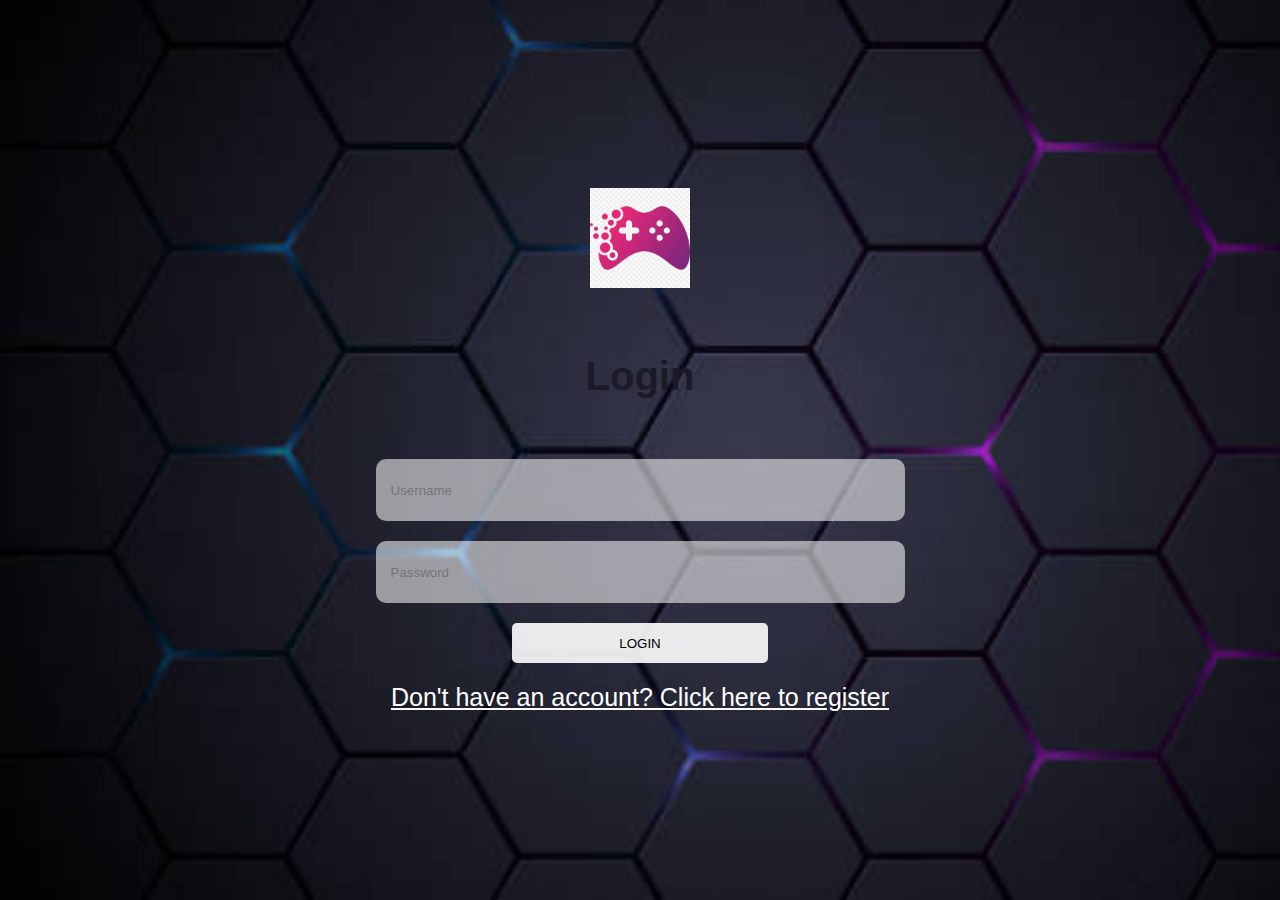
<file: index.html>
<!DOCTYPE html>
<html lang="en">

<head>
    <meta charset="UTF-8">
    <meta http-equiv="X-UA-Compatible" content="IE=edge">
    <meta name="viewport" content="width=device-width, initial-scale=1.0">
    <title>GameCatcher</title>
</head>

<body>
    <script>
        if (!localStorage.hasOwnProperty("username")) {
            window.location.replace("../login_register");
        } else {
            window.location.replace("frontpage")
        }

    </script>
</body>

</html>
</file>
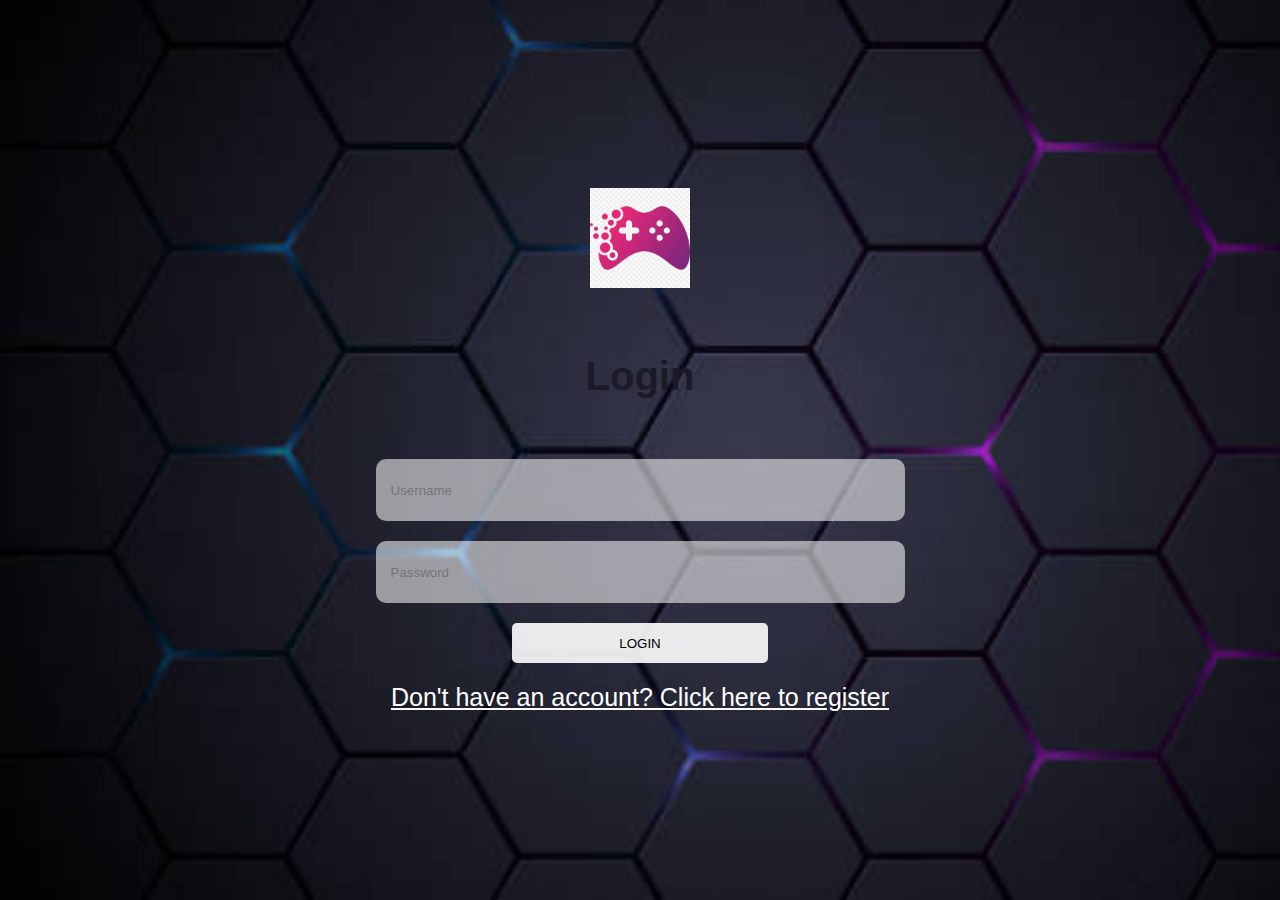
<file: frontpage/index.html>
<!DOCTYPE html>
<html lang="en">

<head>
    <meta charset="UTF-8">
    <meta http-equiv="X-UA-Compatible" content="IE=edge">
    <meta name="viewport" content="width=device-width, initial-scale=1.0">
    <link rel="stylesheet" href="./css/frontpage.css">
    <link rel="stylesheet" href="./css/scroll_function_style.css">
    <title>GameCatcher</title>
</head>

<body>
    <div id="frontpage_wrapper">
        <div id="sidebar">
            <div id="main_page"></div>
            <div id="saved"></div>
            <div id="chat"></div>
            <div id="friends"></div>
            <div id="settings"></div>

        </div>


        <div id="center_piece">

            <div id="profile_and_welcome_text">
                <div id="welcome_text">
                    <h1>Hello !</h1>
                    <p>Lets begin todays game browsing</p>
                </div>

                <div id="profile_and_welcome_text_wrapper">
                    <div id="search_function"></div>
                    <div id="profile"></div>
                </div>
            </div>



            <div id="games_section">

                <div id="genres">
                    <div id="first_arrow">&#8592;</div>
                    <div id="genre_wrapper">
                        <div id="first_genra"></div>
                        <div id="second_genra"></div>
                        <div id="third_genra"></div>
                        <div id="fourth_genra"></div>
                    </div>
                    <div id="second_arrow"> &#8594; </div>
                </div>

                <div id="platfroms">
                    <div id="platfroms_Text"></div>
                    <div class="wrapper">
                        <div data-id="186" class="platform" id="Xbox"></div>
                        <div data-id="187" class="platform" id="Playstation"></div>
                        <div data-id="7" class="platform" id="Nintendo_Switch"></div>
                        <div data-id="4" class="platform" id="PC"></div>
                    </div>
                </div>

                <div id="games">
                    <div id="first_arrow2">&#8592;</div>
                    <div id="games_wrapper">
                        <div class="game_1"></div>
                        <div class="game_2"></div>
                        <div class="game_3"></div>
                        <div class="game_4"></div>
                    </div>
                    <div id="second_arrow2"> &#8594; </div>
                </div>
            </div>


            <footer>

            </footer>
        </div>

    </div>


    <div id="general_notifications_container"></div>

    <script type="module" src="./js/front_page.js"></script>
    <script type="module" src="./js/forum.js"></script>
    <script type="module" src="./js/game_collection.js"></script>
    <script type="module" src="./js/search_game.js"></script>
    <script type="module" src="../utils/fetch_functions.js"></script>
    <script type="module" src="../utils/functions.js"></script>
</body>

</html>
</file>
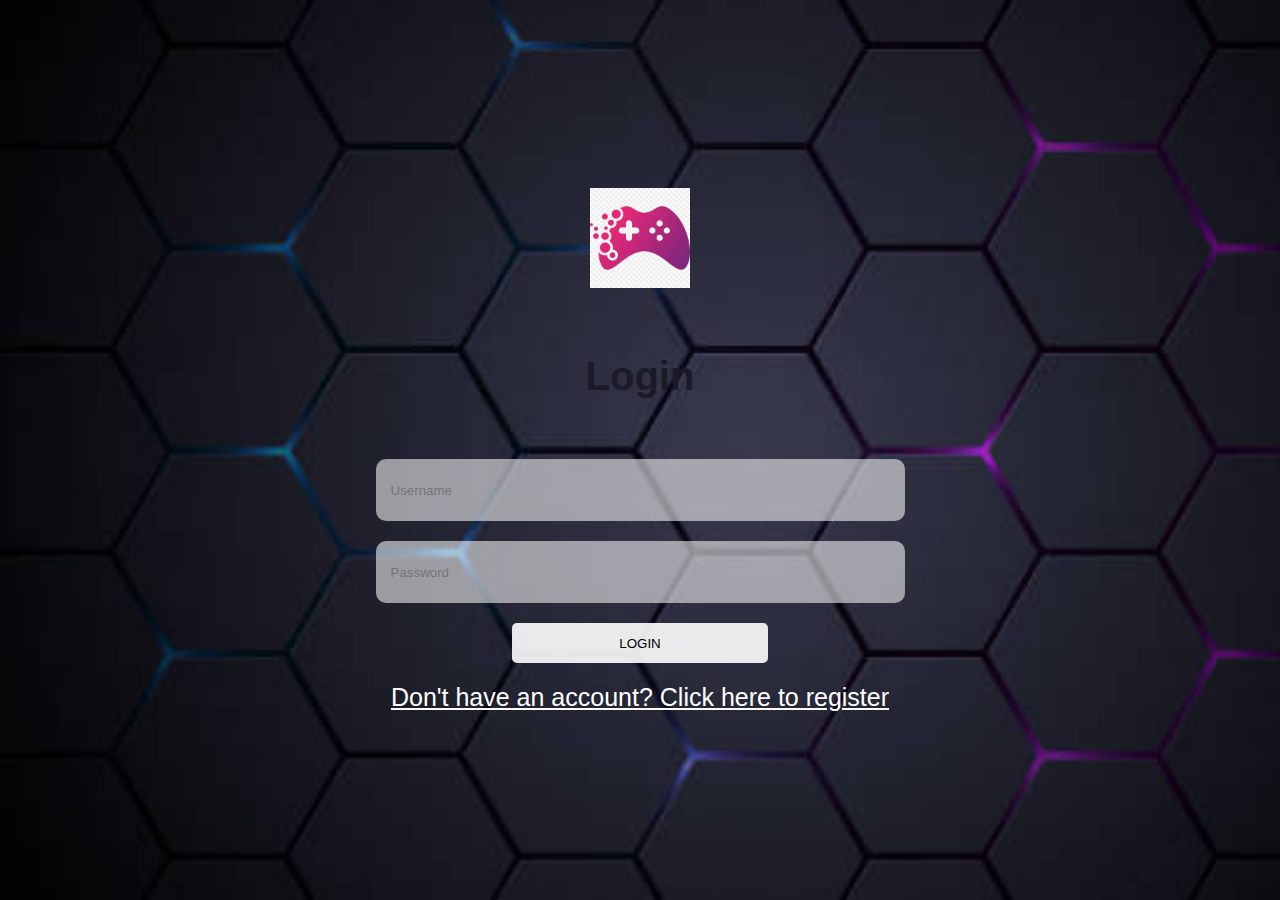
<file: login_register/index.html>
<!DOCTYPE html>
<html lang="en">

<head>
    <meta charset="UTF-8">
    <meta http-equiv="X-UA-Compatible" content="IE=edge">
    <meta name="viewport" content="width=device-width, initial-scale=1.0">
    <title>Game Catcher</title>
    <link rel="stylesheet" href="./css/login_register.css">
    <script type="module" defer src="./js/index.js"></script>
</head>

<body>

    <section id="container">
        <div id="flex_container">
            <div id="input_section">
                <div id="logo"></div>
                <h1>Login</h1>
                <form action="INSERT_HERE" method="GET" id="form">
                    <input type="text" name="username" placeholder="Username">
                    <input type="password" name="password" placeholder="Password">
                    <button type="submit">LOGIN</button>
                </form>
                <div id="too_register">Don't have an account? Click here to register</div>
            </div>
        </div>
    </section>

</body>

</html>
</file>
<file: frontpage/css/frontpage.css>
body {
    margin: 0;

}

* {
    font-family: 'Gill Sans', 'Gill Sans MT', Calibri, 'Trebuchet MS', sans-serif;
}

#frontpage_wrapper {
    display: flex;
    width: 100vw;
    min-height: 100vh;

    color: white;
    background-color: rgb(24, 24, 33);
    overflow-x: hidden;
}

h1 {
    margin: 0;
}

p {
    margin: 0;
}

#sidebar {
    min-width: 100px;
    min-height: 100vh;
    background-color: rgb(34, 34, 46);

    display: flex;
    flex-direction: column;
    justify-content: center;
    align-items: center;
    gap: 100px;
}

#sidebar>div:hover {
    cursor: pointer;
    transition-duration: 200ms;
    transform: scale(1.2);
}

#center_piece {
    width: 100%;
    min-height: 100vh;
}

#main_page {
    width: 50px;
    height: 50px;
    background-image: url("../general_media/logo.png");
    background-position: center;
    background-size: contain;
    background-repeat: no-repeat;
}

#friends {
    width: 50px;
    height: 50px;
    background-image: url("../general_media/friends_logo.svg");
    background-position: center;
    background-size: contain;
    background-repeat: no-repeat;
}

#logo {
    margin-bottom: 100px;
}

#chat {
    width: 50px;
    height: 50px;
    background-image: url("../general_media/chat.svg");
    background-position: center;
    background-size: contain;
    background-repeat: no-repeat;
}

#saved {
    width: 50px;
    height: 50px;
    background-image: url("../general_media/collection.svg");
    background-position: center;
    background-size: contain;
    background-repeat: no-repeat;
}

#settings {
    width: 50px;
    height: 50px;
    background-image: url("../general_media/settings.svg");
    background-position: center;
    background-size: contain;
    background-repeat: no-repeat;
}

#profile_and_welcome_text {
    display: flex;
    width: 100%;
    min-height: 100px;
}

#welcome_text {
    display: flex;
    flex-direction: column;
    justify-content: flex-end;
    margin-left: 50px;
    width: 100%;
    font-size: 20px;
}

#profile_and_welcome_text_wrapper {
    width: 100%;
    display: flex;
    justify-content: flex-end;
    align-items: center;
    gap: 20px;
    padding-right: 100px;
}

#profile {
    width: 70px;
    height: 70px;
    border-radius: 50%;
    background-color: gray;
}

#search_function {
    width: 40px;
    height: 40px;
    background-image: url("../general_media/pngwing.com.png");
    background-position: center;
    background-size: cover;
}

#search_function:hover {
    cursor: pointer;
}


#games_section {
    margin-top: 50px;
    width: 100%;

}

#genres {
    width: 100%;
    display: flex;
    justify-content: center;
    align-items: center;
    gap: 20px;
    text-align: center;
}

#genre_wrapper {
    display: flex;
    justify-content: center;
    align-items: center;
    gap: 20px;
}

#genres>div:hover {
    cursor: pointer;
}

#first_genra {
    width: 200px;
    height: 200px;
    border-radius: 20px;
    background-color: gray;
    position: relative;
    transition-property: transform, right, filter, border;
}

#second_genra {
    width: 200px;
    height: 200px;
    border-radius: 20px;
    background-color: gray;
}

#second_genra {
    width: 200px;
    height: 200px;
    border-radius: 20px;
    background-color: gray;
}

#third_genra {
    width: 200px;
    height: 200px;
    border-radius: 20px;
    background-color: gray;
}

#fourth_genra {
    width: 200px;
    height: 200px;
    border-radius: 20px;
    background-color: gray;
    position: relative;
    transition-property: transform, left, filter;
}

#first_arrow,
#first_arrow2,
#second_arrow,
#second_arrow2 {
    width: 50px;
    height: 50px;
    border-radius: 20px;
    background-color: gray;
    display: flex;
    justify-content: center;
    align-items: center;
    user-select: none;
}

#first_arrow:hover,
#second_arrow:hover,
#first_arrow2:hover,
#second_arrow:hover {
    cursor: pointer;
    user-select: none;
}

#first_arrow:active,
#second_arrow:active {
    cursor: pointer;
    background-color: rgba(128, 128, 128, 0.415);
    user-select: none;
}



#games {
    width: 100%;
    display: flex;
    justify-content: center;
    align-items: center;
    gap: 20px;
    margin-bottom: 40px;
}

#platfroms {
    margin-top: 150px;
    width: 100%;
    min-height: 250px;
    display: grid;
}

#currently_shown_games {
    display: flex;
    justify-content: center;
    gap: 10px;
    align-self: end;
    margin-bottom: 20px;
}

.wrapper {
    grid-row: 1;
    display: flex;
    gap: 40px;
    display: flex;
    justify-content: center;
    align-items: center;
}


#last_played_text {
    margin-left: 25px;
}


.game_1,
.game_2,
.game_3,
.game_4 {
    background-size: cover;
    background-position: center;
    background-repeat: no-repeat;

    width: 200px;
    height: 200px;
    border-radius: 12px;
}

.game_1,
.game_4 {
    transition-property: left, right, transform, filter;
    transition-duration: 200ms;
    position: relative;
}

.gamesSearchResults {
    background-size: cover;
    background-position: center;
    background-repeat: no-repeat;

    width: 100%;
    height: 100%;
    border-radius: 12px;
    transition-duration: 200ms;
}

.gamesSearchResults:hover {
    transform: scale(1.07);
    cursor: pointer;
    transition-duration: 200ms;
}

#games_wrapper {
    display: flex;
    justify-content: center;
    align-items: center;
    gap: 20px;
}

.platform {
    background-size: cover;
    background-position: center;
    background-repeat: no-repeat;
    width: 80px;
    height: 80px;
    border-radius: 12px;
    transition-property: border, transform;
    transition-duration: 200ms;
}

#Xbox {
    background-image: url("../platforms_media/xbox.jpg");
}

#Playstation {
    background-image: url("../platforms_media/ps_logo-01_4x.webp");
}

#Nintendo_Switch {
    background-image: url("../platforms_media/Nintendo_Switch_logo\,_square.png");
}

#PC {
    background-image: url("../platforms_media/pc-logo-monogram-with-slash-style-design-template-free-vector.webp");
}

.wrapper {
    user-select: none;
}

.wrapper>div {
    transition-duration: 200ms;
}

.wrapper>div:hover

/* ändra namn kanse till platfrom_wrapper */
    {
    transform: scale(1.1);
    transition-duration: 200ms;
    cursor: pointer;
}

#games_wrapper {
    user-select: none;
}

#first_arrow2:hover,
#second_arrow2:hover {
    cursor: pointer;
}

#games_wrapper>div {
    transition-duration: 200ms;
}

#games_wrapper>div:hover {
    transform: scale(1.1);
    transition-duration: 200ms;
    cursor: pointer;
}


.display_game_dom {
    border-radius: 20px;
    margin: 30px;
    width: 500px;
    min-height: 500px;
    background-color: rgb(26, 7, 72);
    display: flex;
    align-items: center;
    flex-direction: column;
}

#like_and_close_container {
    display: grid;
    grid-template-columns: 1fr 1fr 1fr;
    grid-template-rows: 1fr 1fr;
    width: 100%;
}

#game_information_close_button {
    grid-column: 4;
    grid-row: 1;
    margin-right: 10px;
    margin-top: 10px;
    background: rgba(0, 0, 0, 0.6);
    width: 20px;
    height: 20px;
    display: grid;
    place-items: center;
    font-weight: bold;
    font-size: 16px;
    border-radius: 4px;
}

#game_information_close_button:hover {
    cursor: pointer;
}

#liked_games_button {
    margin-left: 36px;
    justify-self: center;
    grid-row: 1;
    grid-column: 1 / 4;
    margin-top: 20px;
    width: 50%;
    height: 40px;
    border-radius: 20px;
    background-color: rgb(221, 57, 169);
    display: flex;
    justify-content: center;
    align-items: center;
    user-select: none;
    text-align: center;
}

#liked_games_button:hover {
    cursor: pointer;
    background-color: rgb(145, 39, 111);
}

#game_image {
    margin-top: 40px;
    min-width: 80%;
    min-height: 200px;
    background-size: cover;
    background-position: center;
    background-repeat: no-repeat;
    border-radius: 20px;
}

#game_text {
    min-width: 70%;
    margin: 30px;
    min-height: 200px;

}

#rating_header {
    width: 90%;
    display: flex;
    justify-content: center;
    margin-bottom: 30px;
}

#wrapper_ratings {
    display: flex;
    justify-content: space-around;
    min-width: 70%;
    min-height: 100px;
}

.rating {
    width: 70px;
    height: 70px;
    background-color: rgb(93, 67, 220);
    border-radius: 60px;
    display: flex;
    justify-content: center;
    align-items: center;
    border: 1px solid rgb(225, 71, 197);
}

#gameplay {
    margin: 40px;
    min-width: 80%;
    min-height: 200px;
    background-size: cover;
    background-position: center;
    background-repeat: no-repeat;
    border-radius: 20px
}

#rating_names_wrapper {
    margin: 10px;
    display: flex;
    gap: 10px;
    justify-content: space-around;
    min-width: 70%;
    min-height: 100px;
}

dialog {
    height: 100vh;
    width: 100vw;
    background: rgba(0, 0, 0, 80%);
}

dialog>div {
    position: absolute;
    top: 50%;
    left: 50%;
    transform: translate(-50%, -50%);
}

#search_dialog>div {
    width: 90vw;
    height: 100vh;
    display: flex;
    padding: 20px;
    flex-direction: column;
    gap: 20px;
}

#dialogCloseButtonContainer {
    display: flex;
    justify-content: end;
    color: white;
    font-weight: bold;
    user-select: none;
    padding: 5px;
}

#dialogCloseButtonContainer>span {
    transition-property: background-color;
    transition-duration: 200ms;
    text-align: center;
    border-radius: 3px;
    font-size: 25px;
    width: 25px;
    padding: 10px;
    background: rgba(73, 73, 177, 0.614)
}

#dialogCloseButtonContainer>span:hover {
    transition-duration: 200ms;
    transition-property: background-color;
    text-align: center;
    cursor: pointer;
    background: rgba(105, 105, 255, 1)
}

#searchBarContainer {
    display: flex;
    gap: 10px;
    justify-content: center;
}

#searchBarContainer>button:hover {
    cursor: pointer;
}

#searchBarContainer>input {
    width: 80%;
    height: 40px;
    border-radius: 5px;
    font-size: 20px;
}

#search_results {
    min-width: 80%;
    display: grid;
    grid-template-columns: repeat(4, 1fr);
    overflow-y: scroll;
    gap: 20px;
    padding: 15px;
    box-sizing: border-box;
    text-align: center;
}

#search_results>div {
    min-height: 200px;
}

#search_status {
    margin-top: 20px;
    color: white;
    text-align: center;
    grid-column: 2 / 4;
    font-size: 50px;
}

#searched_game_dialog {
    background: rgba(0, 0, 0, 0.6);
}

#searched_game_dialog>.searched_game_information {
    border-radius: 15px;
    background-color: rgb(24, 24, 33);
    color: white;
    display: flex;
    flex-direction: column;
    align-items: center;
    max-height: 800px;
    overflow-y: scroll;
    padding: 10px;
    width: 420px;
}

.searched_game_image {
    min-width: 80%;
    min-height: 200px;
    background-size: cover;
    background-position: center;
    background-repeat: no-repeat;
    border-radius: 20px;
}

.searched_game_text {
    min-width: 70%;
    margin: 30px;
    min-height: 200px;

}

#add_to_collection_container {
    width: 100%;
    display: grid;
    grid-template-columns: 1fr 1fr;
}

#add_to_collection_container>.search_game_dialog_close_button {
    grid-row: 1;
    grid-column: 2;
    justify-self: end;
    margin-right: 10px;
    transition-property: background-color;
    transition-duration: 200ms;
    text-align: center;
    border-radius: 3px;
    font-size: 25px;
    width: 25px;
    height: 25px;
    padding: 10px;
    background: rgba(73, 73, 177, 0.614);
    user-select: none;
}

#add_to_collection_container>.search_game_dialog_close_button:hover {
    transition-duration: 200ms;
    transition-property: background-color;
    text-align: center;
    cursor: pointer;
    background: rgba(105, 105, 255);
}

#add_to_collection_container>#liked_games_button {
    grid-column: 1 / 3;
    grid-row: 1;
    justify-self: center;
}

#general_notifications_container {
    font-family: 'Segoe UI', Tahoma, Geneva, Verdana, sans-serif;
    position: absolute;
    top: 81%;
    left: 88%;
    transform: translate(-50%, -50%);
    display: grid;
    grid-auto-rows: 80px;
    gap: 20px;
    width: 300px;
    border-radius: 10px;
}

.general_notifications {
    position: relative;
    text-align: center;
    animation: general_notification_movement;
    animation-duration: 3s;
    animation-iteration-count: 1;
    animation-fill-mode: forwards;
    border-radius: 10px;
    background-color: rgb(34, 34, 46);
    font-weight: bold;
    color: white;
    font-size: 20px;
}

@keyframes general_notification_movement {
    0% {
        bottom: 0px;
    }

    100% {
        bottom: 20px;
        opacity: 0%;
    }
}

#general_notifications_container_search {
    font-family: 'Segoe UI', Tahoma, Geneva, Verdana, sans-serif;
    position: absolute;
    top: 81%;
    left: 88%;
    transform: translate(-50%, -50%);
    display: grid;
    grid-auto-rows: 80px;
    gap: 20px;
    width: 300px;
    border-radius: 10px;
}

.account_management {
    color: white;
    gap: 10px;
    display: flex;
    flex-direction: column;
    background-color: rgb(73, 73, 112);
    height: 220px;
    width: 30vw;
    border-radius: 20px;
    text-align: center;
    align-items: center;
    position: absolute;
    top: 50%;
    left: 50%;
    transform: translate(-50%, -50%);
}

.account_management div:hover {
    background-color: rgb(41, 41, 86);
    width: 80%;
}

#close {
    width: 10vw;
    display: flex;
    align-self: center;
    justify-content: center;
}

#profile {
    background-position: center;
    background-size: cover;
}

#profile:hover {
    cursor: pointer;
}

#loading_cover {
    position: absolute;
    height: 100vh;
    width: 100vw;
    top: 50%;
    left: 50%;
    transform: translate(-50%, -50%);
    background: rgba(255, 255, 255, 60%);
    display: flex;
    align-items: center;
    justify-content: center;
    font-family: Arial, Helvetica, sans-serif;
    font-weight: bold;
}

#loading_icon {
    font-size: 50px;
    animation-name: loading_animation;
    animation-duration: 2s;
    animation-fill-mode: backwards;
    animation-iteration-count: infinite;
}


@keyframes loading_animation {
    from {
        color: purple;
    }

    to {
        color: red;
    }
}
</file>
<file: frontpage/css/scroll_function_style.css>
body {
    display: grid;
    gap: 20px;
}

#genre_wrapper>div {
    width: 200px;
    height: 200px;
    background-size: cover;
    border-radius: 20px;
    background-repeat: no-repeat;
    background-position: center;
    display: flex;
    transition-duration: 200ms;
}

#genre_wrapper>div:hover {
    user-select: none;
    transform: scale(1.1);
}

#second_arrow {
    width: 50px;
    height: 50px;
    border-radius: 50%;
    background-color: black;
}

#first_arrow {
    width: 50px;
    height: 50px;
    border-radius: 50%;
    background-color: black;
}

.wrapper_for_boxes {
    width: 70vw;
    height: auto;
}

#wrapper_for_scroll {
    display: flex;
    justify-content: center;
    align-items: center;
}

.wrapper_for_boxes {
    display: flex;
    justify-content: center;
    align-items: center;
    gap: 20px;
}

.genre_text_wrapper,
.game_text_wrapper {
    width: 100%;
    height: 100%;
    display: flex;
    justify-content: flex-end;
    align-items: flex-end;
}

.genre_text,
.game_text {
    color: white;
    background-color: rgb(65, 53, 138);
    font-family: 'Gill Sans', 'Gill Sans MT', Calibri, 'Trebuchet MS', sans-serif;
    width: 100%;
    height: 20%;
    display: flex;
    justify-content: center;
    align-items: center;
    border-radius: 0px 0px 20px 20px;
    font-size: 20px;
    letter-spacing: 2px;
}

.game_text {
    border-radius: 0px 0px 10px 10px;
    font-size: 15px;
    letter-spacing: 2px;
    text-align: center;
}

#loading_cover {
    position: absolute;
    height: 100vh;
    width: 100vw;
    top: 50%;
    left: 50%;
    transform: translate(-50%, -50%);
    background: rgba(255, 255, 255, 60%);
    display: flex;
    align-items: center;
    justify-content: center;
    font-family: Arial, Helvetica, sans-serif;
    font-weight: bold;
}

#loading_icon {
    font-size: 50px;
    animation-name: loading_animation;
    animation-duration: 2s;
    animation-fill-mode: backwards;
    animation-iteration-count: infinite;
}


@keyframes loading_animation {
    from {
        color: purple;
    }

    to {
        color: red;
    }
}
</file>
<file: login_register/css/login_register.css>
body {
    margin: 0;
}

#container {
    width: 100vw;
    min-height: 100vh;
    background-image: url("../media/login.jpg");
    background-repeat: no-repeat;
    background-size: cover;
    display: flex;
    justify-content: center;
    align-items: center;
    transition-property: filter;
    transition-duration: 0.8s;
}


#flex_container {
    display: flex;
    width: 50%;
    height: 500px;
    justify-content: center;
    align-items: center;
    flex-direction: column;
}

form {
    display: flex;
    flex-direction: column;
    gap: 20px;
    align-items: center;
}

input {
    padding-left: 15px;
    height: 60px;
    width: 40vw;
    border-radius: 10px;
    border: none;
    background-color: rgba(255, 255, 255, 0.556);
}

#input_section {
    display: flex;
    flex-direction: column;
    align-items: center;
}

button {
    width: 20vw;
    height: 40px;
    font-family: 'Gill Sans', 'Gill Sans MT', Calibri, 'Trebuchet MS', sans-serif;
    border: none;
    border-radius: 5px;
    background-color: rgba(255, 255, 255, 0.9);
}

button:hover {
    cursor: pointer;
}

#too_register {
    margin-top: 20px;
    color: white;
    text-decoration: underline;
    font-size: 25px;
    font-family: 'Gill Sans', 'Gill Sans MT', Calibri, 'Trebuchet MS', sans-serif;
}

#too_register:hover {
    cursor: pointer;
}

#logo {
    width: 100px;
    height: 100px;
    background-image: url("../media/Gaming-logo-template-on-transparent-background-PNG.png");
    background-repeat: no-repeat;
    background-size: cover;
    margin-bottom: 40px;
}

h1 {
    font-size: 40px;
    margin-bottom: 60px;
    font-family: 'Gill Sans', 'Gill Sans MT', Calibri, 'Trebuchet MS', sans-serif;
    color: rgb(26, 26, 40);
}

.popup {
    display: flex;
    flex-direction: column;
    text-align: center;
    justify-content: center;
    background-color: white;
    border-radius: 20px;
    height: 150px;
    width: 80%;
    align-items: center;
    animation-name: popup_animation;
    animation-duration: 1s;
    animation-fill-mode: forwards;
}

@keyframes popup_animation {
    0% {
        height: 0;
        width: 0;
        opacity: 0%;
    }

    50% {
        height: 170px;
        width: 85%;

    }

    100% {
        height: 150px;
        width: 80%;
    }
}

.exit {
    animation-name: exit_animation;
    animation-duration: 2.3s;
    animation-fill-mode: forwards;
    border-radius: 100%;
    height: 40px;
    width: 40px;
    background-color: blueviolet;
    position: absolute;
    top: 320px;
    right: 110px;
    display: flex;
    align-items: center;
    justify-content: center;
    font-size: 25px;
    font-family: Arial, Helvetica, sans-serif;
    transition-duration: 2s;
    opacity: 0%;
    transition-property: background-color, color, opacity;
    user-select: none;
    cursor: pointer;
}

@keyframes exit_animation {
    0% {
        opacity: 0;
    }

    100% {
        opacity: 100%;
    }

}

.registration_notification {
    height: 250px;
    width: 500px;
    display: grid;
    grid-template-rows: 0.8fr, 0.2fr;
    position: absolute;
    left: 50%;
    top: 50%;
    transform: translate(-50%, -50%);
    border-radius: 15px;
    font-family: 'Segoe UI', Tahoma, Geneva, Verdana, sans-serif;
    background-color: rgb(70, 45, 80, 0.9);
}

.registration_notification>h3 {
    color: white;
    align-self: end;
    justify-self: center;
    text-align: center;
}

.registration_notification>button {
    width: 80px;
    height: 40px;
    justify-self: center;
    align-self: center;
    font-size: 20px;
}

.registration_notification>button:hover {
    cursor: pointer;
}

#loading_cover {
    position: absolute;
    height: 100vh;
    width: 100vw;
    top: 50%;
    left: 50%;
    transform: translate(-50%, -50%);
    background: rgba(255, 255, 255, 60%);
    display: flex;
    align-items: center;
    justify-content: center;
    font-family: Arial, Helvetica, sans-serif;
    font-weight: bold;
}

#loading_icon {
    font-size: 50px;
    animation-name: loading_animation;
    animation-duration: 2s;
    animation-fill-mode: backwards;
    animation-iteration-count: infinite;
}


@keyframes loading_animation {
    from {
        color: purple;
    }

    to {
        color: red;
    }
}
</file>
